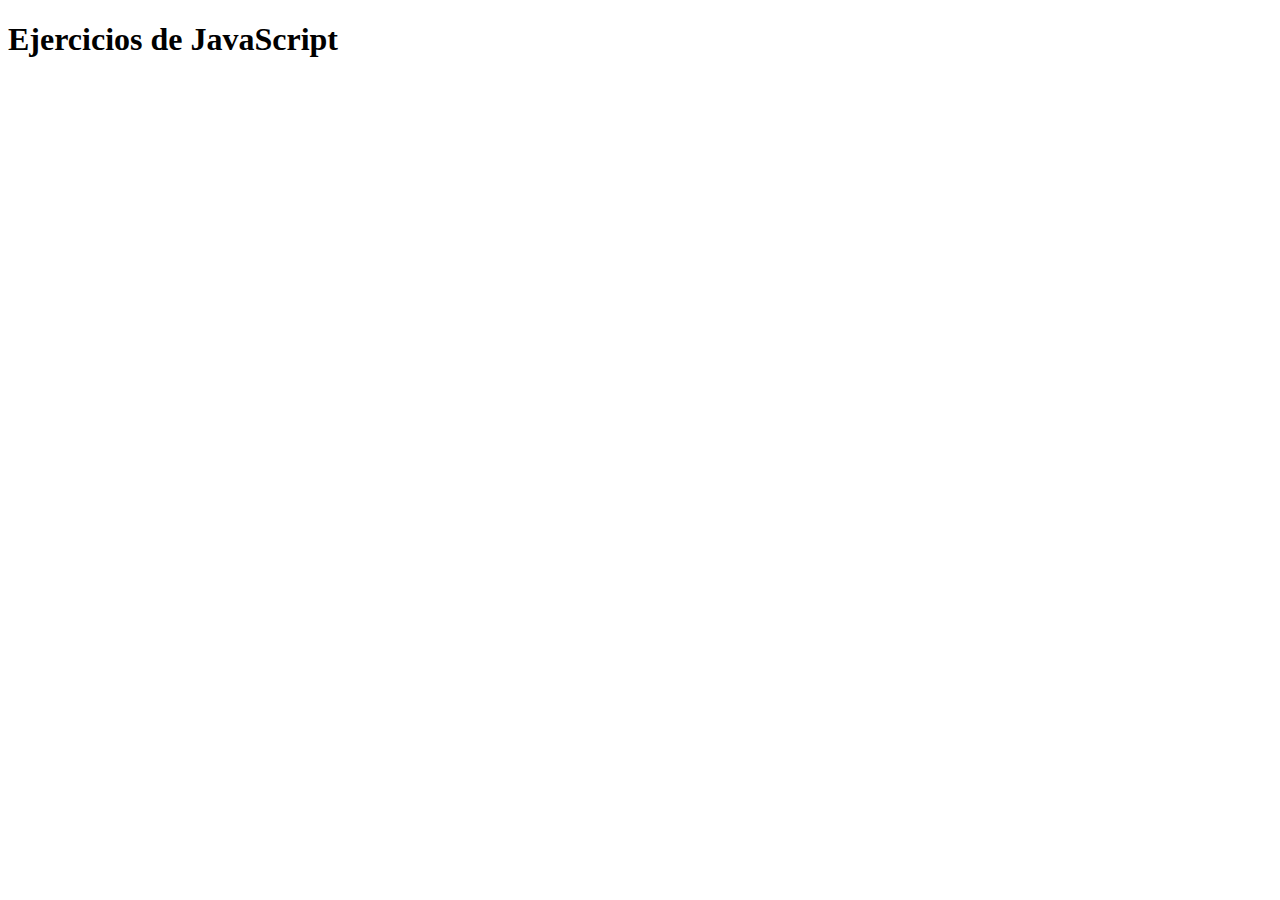
<file: Actiivdad Clase 8/index.html>
<!DOCTYPE html>
<html lang="es">
<head>
    <meta charset="UTF-8">
    <meta name="viewport" content="width=device-width, initial-scale=1.0">
    <title>Ejercicios Java Script - Actividad Asincrónica - Clase 8</title>
</head>
<body>
    <h1>Ejercicios de JavaScript</h1>

    <script src="exercises/variables_and_operators.js" defer></script>
    <script src="exercises/strings.js" defer></script>
    <script src="exercises/arrays.js" defer></script>
    <script src="exercises/if_else.js" defer></script>
    <script src="exercises/for.js" defer></script>
    <script src="exercises/functions.js" defer></script>
</body>
</html>
</file>
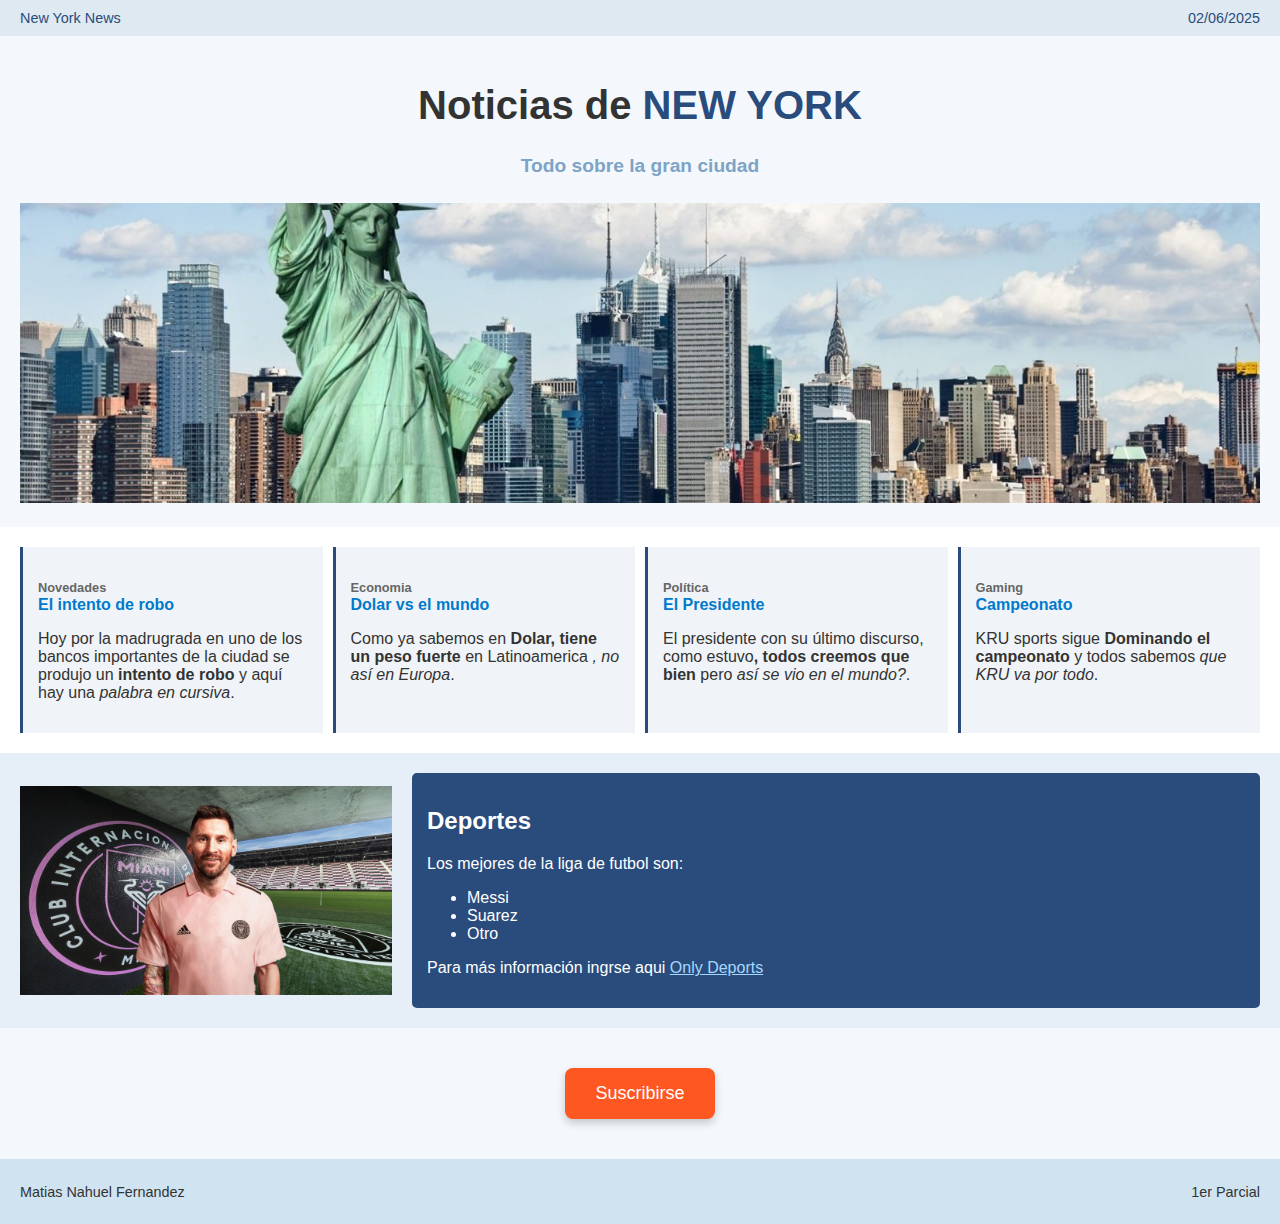
<file: Actividad Clase 9/index.html>
<!DOCTYPE html>
<html lang="es">
<head>
    <meta charset="UTF-8">
    <title>Boletín Informativo</title>
    <link rel="stylesheet" href="styles.css">
    <style>
        /* Estilos mínimos necesarios */
        .oculto {
            display: none;
        }

        form {
            margin-top: 20px;
            padding: 20px;
            background-color: #f2f2f2;
            border-radius: 10px;
            max-width: 800px;
            margin-left: auto;
            margin-right: auto;
        }

        .form-row {
            display: flex;
            flex-wrap: wrap;
            gap: 20px;
        }

        .form-columna {
            flex: 1;
            min-width: 280px;
            display: flex;
            flex-direction: column;
        }

        .form-columna label {
            margin-top: 10px;
        }

        .form-columna input {
            padding: 8px;
            font-size: 16px;
        }

        .error {
            color: red;
            font-size: 0.9em;
        }

        #enviar {
            margin-top: 20px;
            padding: 10px 30px;
            font-size: 16px;
            display: block;
            margin-left: auto;
            margin-right: auto;
            cursor: pointer;
        }

        @media (max-width: 768px) {
            .form-row {
                flex-direction: column;
            }
        }
    </style>
</head>
<body>
    <header class="cabecera">
        <div class="empresa">New York News</div>
        <div class="fecha">02/06/2025</div>
    </header>

    <section class="titulo-principal">
        <h1>Noticias de <span class="resaltado">NEW YORK</span></h1>
        <h2 class="subtitulo">Todo sobre la gran ciudad</h2>
        <img src="./img/ciudad.jpg" alt="Imagen de ciudad de New York" class="imagen-principal">
    </section>

    <section class="cuadricula">
        <div class="tarjeta">
            <h3><span class="titulo-secundario">Novedades</span><br><a href="#">El intento de robo</a></h3>
            <p>Hoy por la madrugrada en uno de los bancos importantes de la ciudad se produjo un <strong>intento de robo</strong> y aquí hay una <em>palabra en cursiva</em>.</p>
        </div>
        <div class="tarjeta">
            <h3><span class="titulo-secundario">Economia</span><br><a href="#">Dolar vs el mundo</a></h3>
            <p>Como ya sabemos en <strong>Dolar, tiene un peso fuerte</strong> en Latinoamerica <em>, no así en Europa</em>.</p>
        </div>
        <div class="tarjeta">
            <h3><span class="titulo-secundario">Política</span><br><a href="#">El Presidente</a></h3>
            <p>El presidente con su último discurso, como estuvo<strong>, todos creemos que bien</strong> pero <em> así se vio en el mundo?</em>.</p>
        </div>
        <div class="tarjeta">
            <h3><span class="titulo-secundario">Gaming</span><br><a href="#">Campeonato</a></h3>
            <p>KRU sports sigue<strong> Dominando el campeonato</strong> y todos sabemos <em> que KRU va por todo</em>.</p>
        </div>
    </section>

    <section class="seccion-final">
        <img src="./img/messi.jpg" alt="Imagen de Messi" class="imagen-secundaria">
        <div class="texto-final">
            <h2>Deportes</h2>
            <p>Los mejores de la liga de futbol son: </p>
            <ul>
                <li>Messi</li>
                <li>Suarez</li>
                <li>Otro</li>
            </ul>
            <p>Para más información ingrse aqui <a href="https://www.google.com" target="_blank">Only Deports</a></p>
        </div>
    </section>

    <section class="suscripcion">
        <button id="mostrarFormulario">Suscribirse</button>

        <form id="formularioSuscripcion" class="oculto">
            <h2 id="tituloFormulario">HOLA</h2>

            <div class="form-row">
                <div class="form-columna">
                    <label for="nombre">Nombre completo:</label>
                    <input type="text" id="nombre" name="nombre">
                    <small class="error" id="error-nombre"></small>

                    <label for="email">Email:</label>
                    <input type="email" id="email" name="email">
                    <small class="error" id="error-email"></small>

                    <label for="password">Contraseña:</label>
                    <input type="password" id="password" name="password">
                    <small class="error" id="error-password"></small>

                    <label for="repetir">Repetir Contraseña:</label>
                    <input type="password" id="repetir" name="repetir">
                    <small class="error" id="error-repetir"></small>
                </div>

                <div class="form-columna">
                    <label for="edad">Edad:</label>
                    <input type="number" id="edad" name="edad">
                    <small class="error" id="error-edad"></small>

                    <label for="telefono">Teléfono:</label>
                    <input type="text" id="telefono" name="telefono">
                    <small class="error" id="error-telefono"></small>

                    <label for="direccion">Dirección:</label>
                    <input type="text" id="direccion" name="direccion">
                    <small class="error" id="error-direccion"></small>

                    <label for="ciudad">Ciudad:</label>
                    <input type="text" id="ciudad" name="ciudad">
                    <small class="error" id="error-ciudad"></small>

                    <label for="cp">Código Postal:</label>
                    <input type="text" id="cp" name="cp">
                    <small class="error" id="error-cp"></small>

                    <label for="dni">DNI:</label>
                    <input type="text" id="dni" name="dni">
                    <small class="error" id="error-dni"></small>
                </div>
            </div>

            <button type="submit" id="enviar">Enviar</button>
        </form>
    </section>

    <footer class="pie">
        <p>Matias Nahuel Fernandez</p>
        <p>1er Parcial</p>
    </footer>

    <script src="formulario.js"></script>
</body>
</html>
</file>
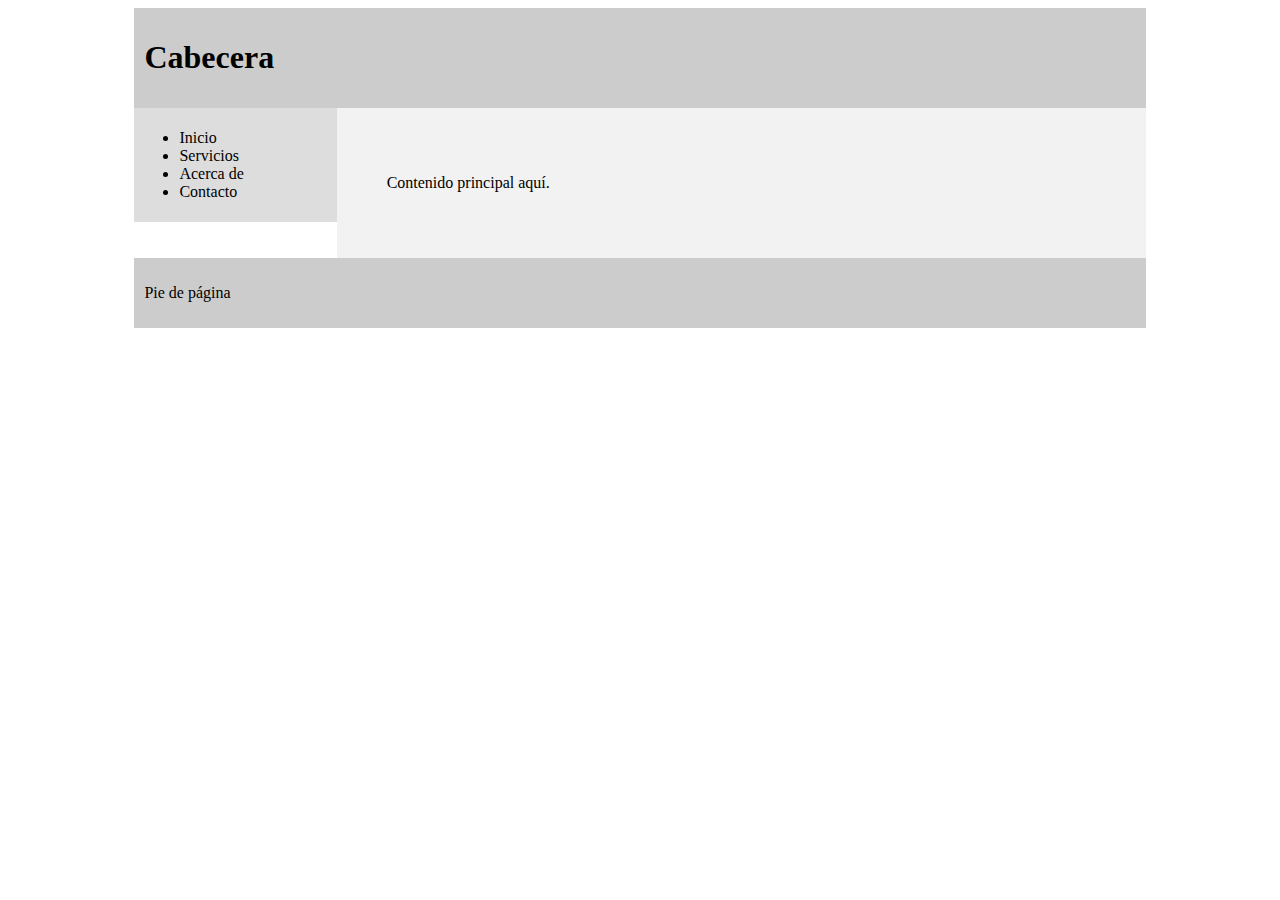
<file: Ejercicio act Clase 4/index.html>
<!DOCTYPE html>
<html lang="es">
<head>
    <meta charset="UTF-8">
    <title>Actividad HTML y CSS</title>
    <link rel="stylesheet" href="style.css">
</head>
<body>
    <div id="contenedor">
        <div id="cabecera">
            <h1>Cabecera</h1>
        </div>
        <div id="menu">
            <ul>
                <li>Inicio</li>
                <li>Servicios</li>
                <li>Acerca de</li>
                <li>Contacto</li>
            </ul>
        </div>
        <div id="contenido">
            <p>Contenido principal aquí.</p>
        </div>
        <div id="pie">
            <p>Pie de página</p>
        </div>
    </div>
</body>
</html>
</file>
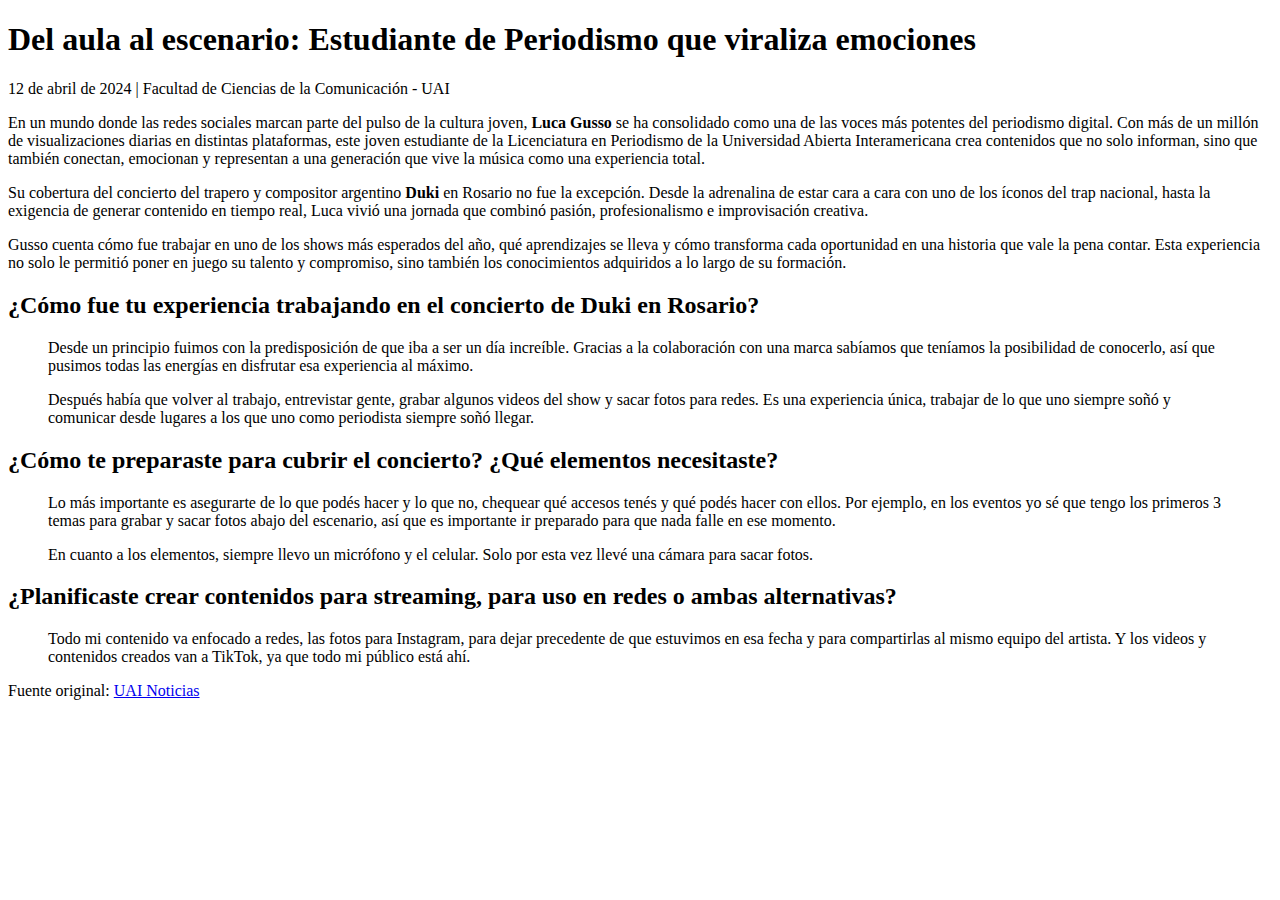
<file: Ejercicio Clase 2/index.html>
<!DOCTYPE html>
<html lang="es">
<head>
    <meta charset="UTF-8">
    <meta name="viewport" content="width=device-width, initial-scale=1.0">
    <title>Del aula al escenario - UAI Noticias</title>
</head>
<body>
    <article>
        <header>
            <h1>Del aula al escenario: Estudiante de Periodismo que viraliza emociones</h1>
            <p><time datetime="2024-04-12">12 de abril de 2024</time> | Facultad de Ciencias de la Comunicación - UAI</p>
        </header>

        <section>
            <p>En un mundo donde las redes sociales marcan parte del pulso de la cultura joven, <strong>Luca Gusso</strong> se ha consolidado como una de las voces más potentes del periodismo digital. Con más de un millón de visualizaciones diarias en distintas plataformas, este joven estudiante de la Licenciatura en Periodismo de la Universidad Abierta Interamericana crea contenidos que no solo informan, sino que también conectan, emocionan y representan a una generación que vive la música como una experiencia total.</p>

            <p>Su cobertura del concierto del trapero y compositor argentino <strong>Duki</strong> en Rosario no fue la excepción. Desde la adrenalina de estar cara a cara con uno de los íconos del trap nacional, hasta la exigencia de generar contenido en tiempo real, Luca vivió una jornada que combinó pasión, profesionalismo e improvisación creativa.</p>

            <p>Gusso cuenta cómo fue trabajar en uno de los shows más esperados del año, qué aprendizajes se lleva y cómo transforma cada oportunidad en una historia que vale la pena contar. Esta experiencia no solo le permitió poner en juego su talento y compromiso, sino también los conocimientos adquiridos a lo largo de su formación.</p>
        </section>

        <section>
            <h2>¿Cómo fue tu experiencia trabajando en el concierto de Duki en Rosario?</h2>
            <blockquote>
                <p>Desde un principio fuimos con la predisposición de que iba a ser un día increíble. Gracias a la colaboración con una marca sabíamos que teníamos la posibilidad de conocerlo, así que pusimos todas las energías en disfrutar esa experiencia al máximo.</p>
                <p>Después había que volver al trabajo, entrevistar gente, grabar algunos videos del show y sacar fotos para redes. Es una experiencia única, trabajar de lo que uno siempre soñó y comunicar desde lugares a los que uno como periodista siempre soñó llegar.</p>
            </blockquote>
        </section>

        <section>
            <h2>¿Cómo te preparaste para cubrir el concierto? ¿Qué elementos necesitaste?</h2>
            <blockquote>
                <p>Lo más importante es asegurarte de lo que podés hacer y lo que no, chequear qué accesos tenés y qué podés hacer con ellos. Por ejemplo, en los eventos yo sé que tengo los primeros 3 temas para grabar y sacar fotos abajo del escenario, así que es importante ir preparado para que nada falle en ese momento.</p>
                <p>En cuanto a los elementos, siempre llevo un micrófono y el celular. Solo por esta vez llevé una cámara para sacar fotos.</p>
            </blockquote>
        </section>

        <section>
            <h2>¿Planificaste crear contenidos para streaming, para uso en redes o ambas alternativas?</h2>
            <blockquote>
                <p>Todo mi contenido va enfocado a redes, las fotos para Instagram, para dejar precedente de que estuvimos en esa fecha y para compartirlas al mismo equipo del artista. Y los videos y contenidos creados van a TikTok, ya que todo mi público está ahí.</p>
            </blockquote>
        </section>

        <footer>
            <p>Fuente original: <a href="https://noticias.uai.edu.ar/facultades/ciencias-de-la-comunicación/del-aula-al-escenario-estudiante-de-periodismo-que-viraliza-emociones/">UAI Noticias</a></p>
        </footer>
    </article>
</body>
</html>
</file>
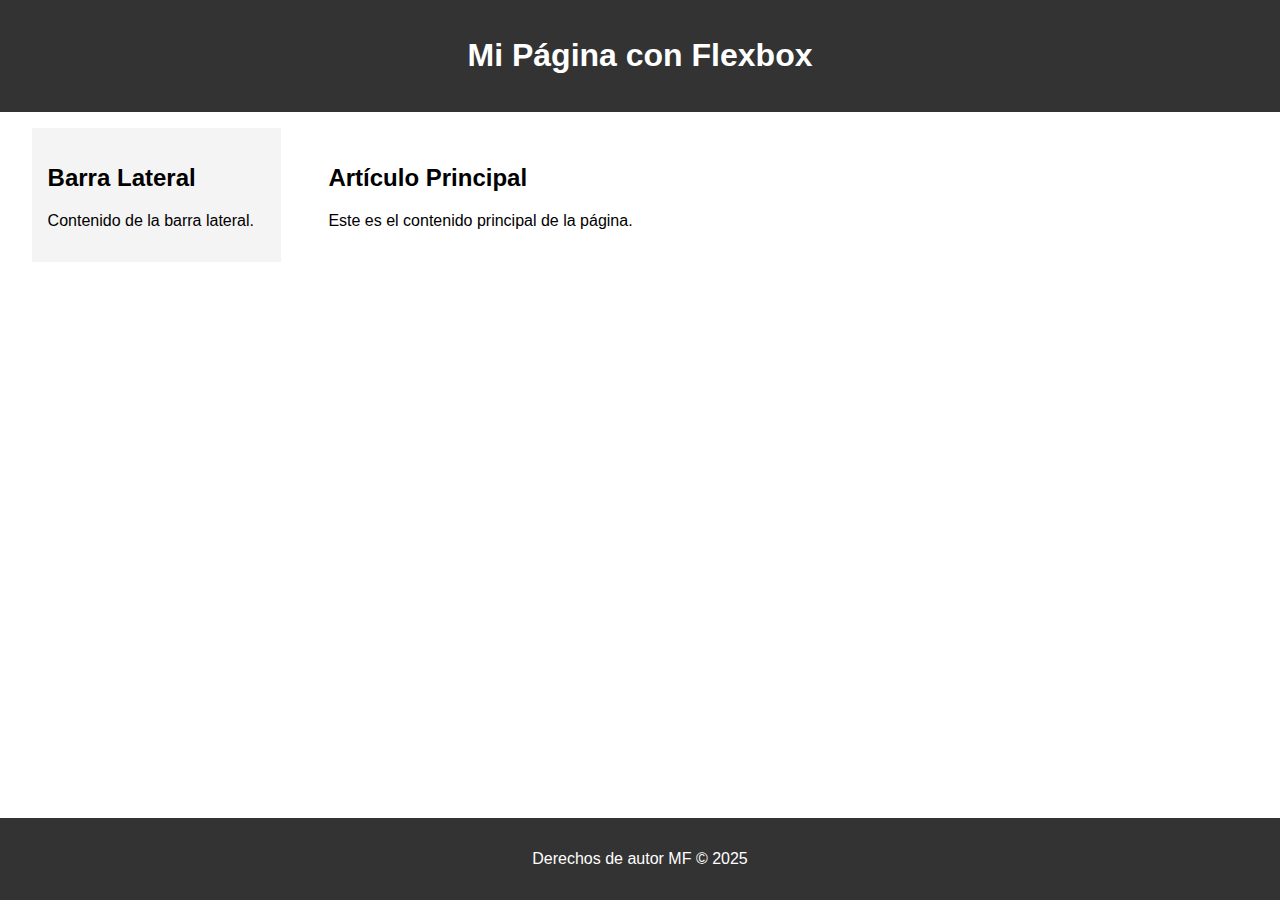
<file: Ejercicio Clase 6/index.html>
<!DOCTYPE html>
<html lang="es">
  <head>
    <meta charset="UTF-8" />
    <meta name="viewport" content="width=device-width, initial-scale=1.0" />
    <title>Ejercicio Clase 6 de Flexbox </title>
    <link rel="stylesheet" href="styles.css" />
  </head>
  <body>
    <div class="contenedor">
      <header>
        <h1>Mi Página con Flexbox</h1>
      </header>
      <main>
        <aside>
          <h2>Barra Lateral</h2>
          <p>Contenido de la barra lateral.</p>
        </aside>
        <article>
          <h2>Artículo Principal</h2>
          <p>Este es el contenido principal de la página.</p>
        </article>
      </main>
      <footer>
        <p>Derechos de autor MF © 2025</p>
      </footer>
    </div>
  </body>
</html>
</file>
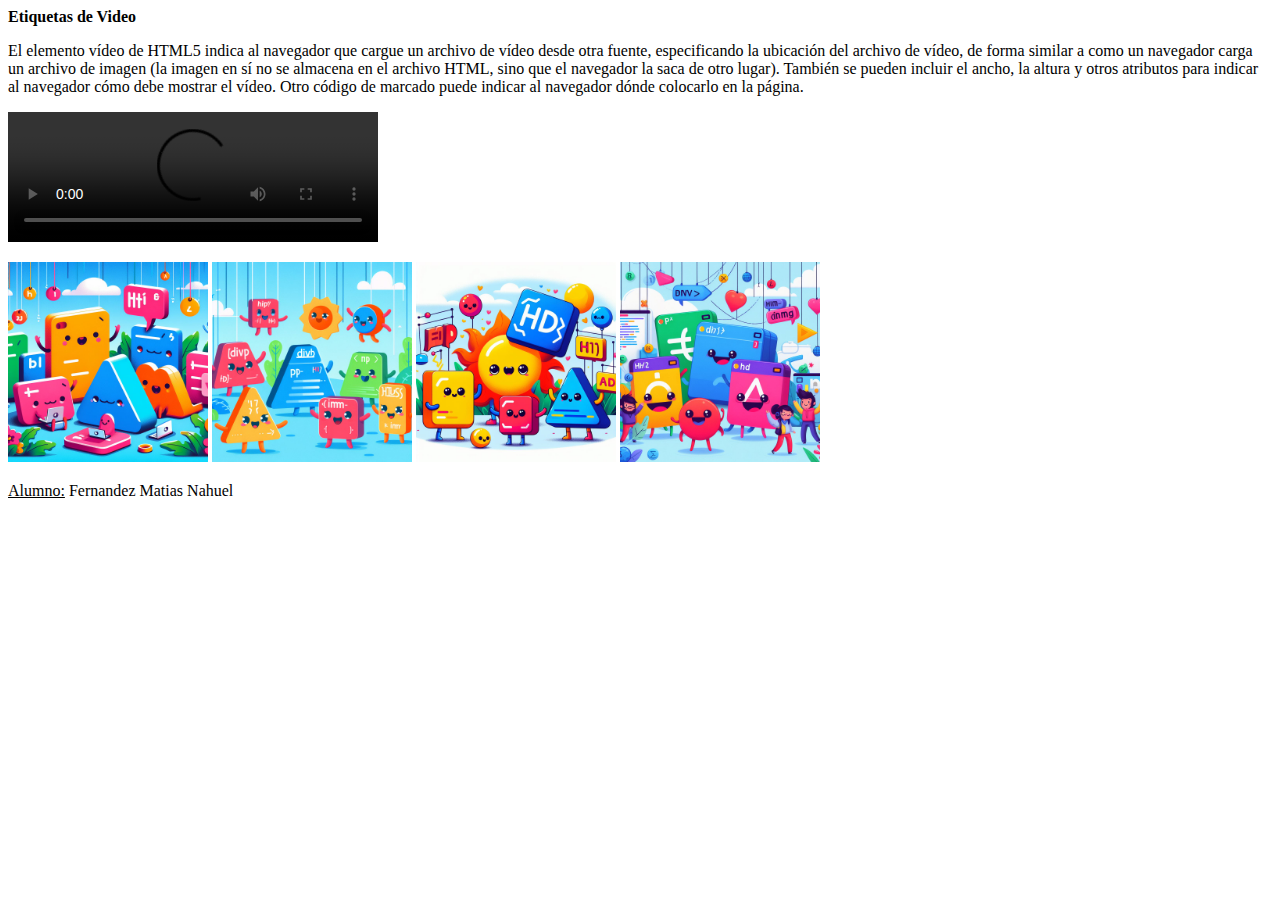
<file: Ejercicio Clase 3/src/Index.html>
<!DOCTYPE html>
<html lang="es">
   <head>
      <meta charset="UTF-8">
      <meta name="viewport" content="width=device-width, initial-scale=1.0">
      <title>Ejercicio de la Clase 3</title>
   </head>
   <body>
      <!-- Contenido del cuerpo del documento HTML -->
      <header>
            <strong>Etiquetas de Video</strong>
      </header>
      <nav>
         <!-- Barra de navegación -->
      </nav>
      <section>
         <p>
            El elemento vídeo de HTML5 indica al navegador que cargue un archivo de vídeo desde otra fuente, especificando la ubicación del archivo de vídeo, de forma similar a como un navegador carga un archivo de imagen (la imagen en sí no se almacena en el archivo HTML, sino que el navegador la saca de otro lugar). También se pueden incluir el ancho, la altura y otros atributos para indicar al navegador cómo debe mostrar el vídeo. Otro código de marcado puede indicar al navegador dónde colocarlo en la página.
         </p>
         <p>
            <video controls width="370" height="130">
                <source src="https://youtu.be/oP_fECpf7VU" type="video/mp4">
                <source src="https://youtu.be/oP_fECpf7VU" type="video/webm">
              Tu navegador no es compatible con el vídeo de HTML5.
              </video>
          </p>

          <img src="../image1.jpg" alt="Es la primer imagen brindada la cual es divertida y tecnológica"
          height="200"
          width="200">
          <img src="./image2.jpg" alt="Es la segunda imagen brindada la cual es divertida y tecnológica"
          height="200"
          width="200">
          <img src="Assets/image3.jpg" alt="Es la primer imagen brindada la cual es divertida y tecnológica"
          height="200"
          width="200">
          <img src="Assets/extras/image4.jpg" alt="Es la primer imagen brindada la cual es divertida y tecnológica"
          height="200"
          width="200">
      </section>
      <article>
         <!-- Artículo o contenido independiente -->
      </article>
      <aside>
         <!-- Contenido relacionado o complementario al contenido principal -->
      </aside>
      <footer>
         <p><u>Alumno:</u> Fernandez Matias Nahuel</p>
      </footer>
   </body>
</html>
</file>
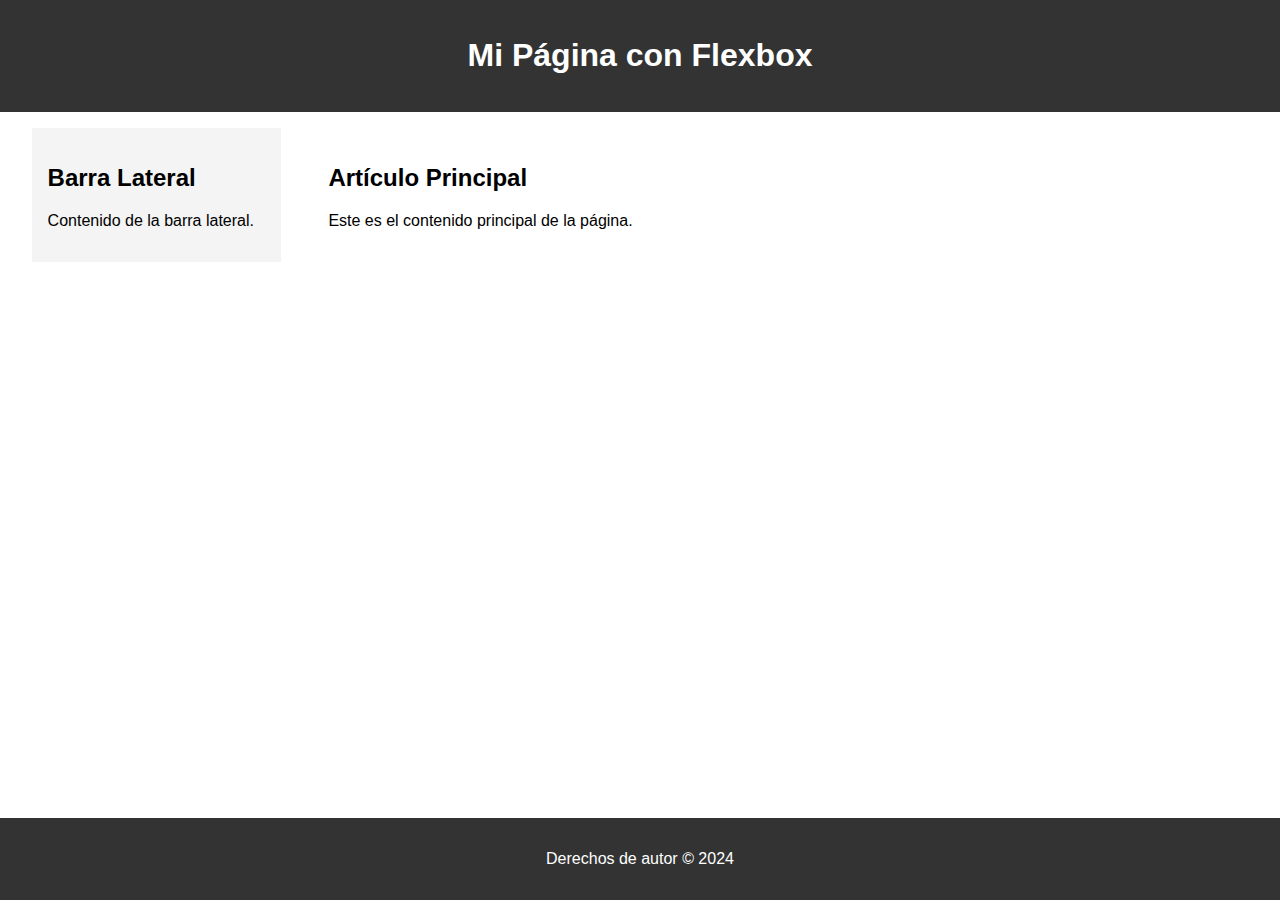
<file: Ejercicio Clase 6/ejemplo/index.html>
<!DOCTYPE html>
<html lang="es">
   <head>
      <meta charset="UTF-8">
      <meta name="viewport" content="width=device-width, initial-scale=1.0">
      <title>Ejemplo de Flexbox</title>
      <style>
         * {
         box-sizing: border-box;
         }
         body {
         margin: 0;
         font-family: Arial, sans-serif;
         }
         /* Estilo del contenedor principal */
         .contenedor {
         display: flex;
         flex-direction: column;
         min-height: 100vh;
         }
         /* Estilo de la cabecera */
         header {
         background: #333;
         color: white;
         padding: 1rem;
         text-align: center;
         }
         /* Estilo del contenido principal */
         main {
         flex: 1;
         padding: 1rem;
         display: flex;
         flex-direction: row;
         justify-content: space-around;
         align-items: flex-start;
         }
         /* Estilo de la barra lateral */
         aside {
         width: 20%;
         background: #f4f4f4;
         padding: 1rem;
         }
         /* Estilo del artículo */
         article {
         width: 75%;
         padding: 1rem;
         }
         /* Estilo del pie de página */
         footer {
         background: #333;
         color: white;
         text-align: center;
         padding: 1rem;
         }
      </style>
   </head>
   <body>
      <div class="contenedor">
         <header>
            <h1>Mi Página con Flexbox</h1>
         </header>
         <main>
            <aside>
               <h2>Barra Lateral</h2>
               <p>Contenido de la barra lateral.</p>
            </aside>
            <article>
               <h2>Artículo Principal</h2>
               <p>Este es el contenido principal de la página.</p>
            </article>
         </main>
         <footer>
            <p>Derechos de autor © 2024</p>
         </footer>
      </div>
   </body>
</html>
</file>
<file: Actividad Clase 9/styles.css>
body {
    font-family: 'Segoe UI', sans-serif;
    margin: 0;
    background-color: #f4f8fc;
    color: #333;
}

header.cabecera {
    display: flex;
    justify-content: space-between;
    background-color: #dfe9f2;
    padding: 10px 20px;
    font-size: 0.9em;
    color: #2a4c7c;
}

.titulo-principal {
    text-align: center;
    padding: 20px;
}

.titulo-principal h1 {
    font-size: 2.5em;
}

.titulo-principal .resaltado {
    color: #2a4c7c;
}

.subtitulo {
    color: #7da3c6;
    font-size: 1.2em;
}

.imagen-principal {
    width: 100%;
    max-height: 300px;
    object-fit: cover;
    margin-top: 10px;
}

.cuadricula {
    display: grid;
    grid-template-columns: repeat(4, 1fr);
    gap: 10px;
    padding: 20px;
    background-color: white;
}

.tarjeta {
    background-color: #f0f4f8;
    padding: 15px;
    border-left: 3px solid #2a4c7c;
}

.tarjeta h3 {
    font-size: 1em;
    margin-bottom: 10px;
}

.titulo-secundario {
    font-size: 0.8em;
    color: #666;
}

.tarjeta a {
    color: #007acc;
    text-decoration: none;
}

.seccion-final {
    display: flex;
    align-items: center;
    background-color: #e6eef8;
    padding: 20px;
    gap: 20px;
}

.imagen-secundaria {
    width: 30%;
    object-fit: cover;
}

.texto-final {
    width: 70%;
    background-color: #2a4c7c;
    color: white;
    padding: 15px;
    border-radius: 5px;
}

.texto-final a {
    color: #a5d8ff;
    text-decoration: underline;
}

.pie {
    display: flex;
    justify-content: space-between;
    background-color: #cfe3f1;
    padding: 10px 20px;
    font-size: 0.9em;
}

#mostrarFormulario {
    display: block;
    margin: 40px auto;          
    padding: 15px 30px;
    font-size: 18px;
    background-color: #ff5722; 
    color: white;
    border: none;
    border-radius: 8px;
    cursor: pointer;
    box-shadow: 0 4px 8px rgba(0,0,0,0.2);
    transition: background-color 0.3s ease;
}

#mostrarFormulario:hover {
    background-color: #e64a19;  
}
</file>
<file: Ejercicio act Clase 4/style.css>
#contenedor {
    width: 80%;
    margin: 0 auto;
}

/* Cabecera y Pie: fondo gris y texto alineado a la izquierda */
#cabecera, #pie {
    background-color: #ccc;
    text-align: left;
    padding: 10px;
}

#menu {
    width: 20%;
    float: left;
    background-color: #ddd;
    padding: 5px;
    box-sizing: border-box;
}

#contenido {
    width: 80%;
    float: left;
    background-color: #f2f2f2;
    padding: 50px;
    box-sizing: border-box;
}

/* Pie: limpiar los floats */
#pie {
    clear: both;
    margin-top: 20px;
}
</file>
<file: Ejercicio Clase 6/styles.css>
@import url('header.css');
@import url('sidebar.css');
@import url('main.css');
@import url('footer.css');
</file>
